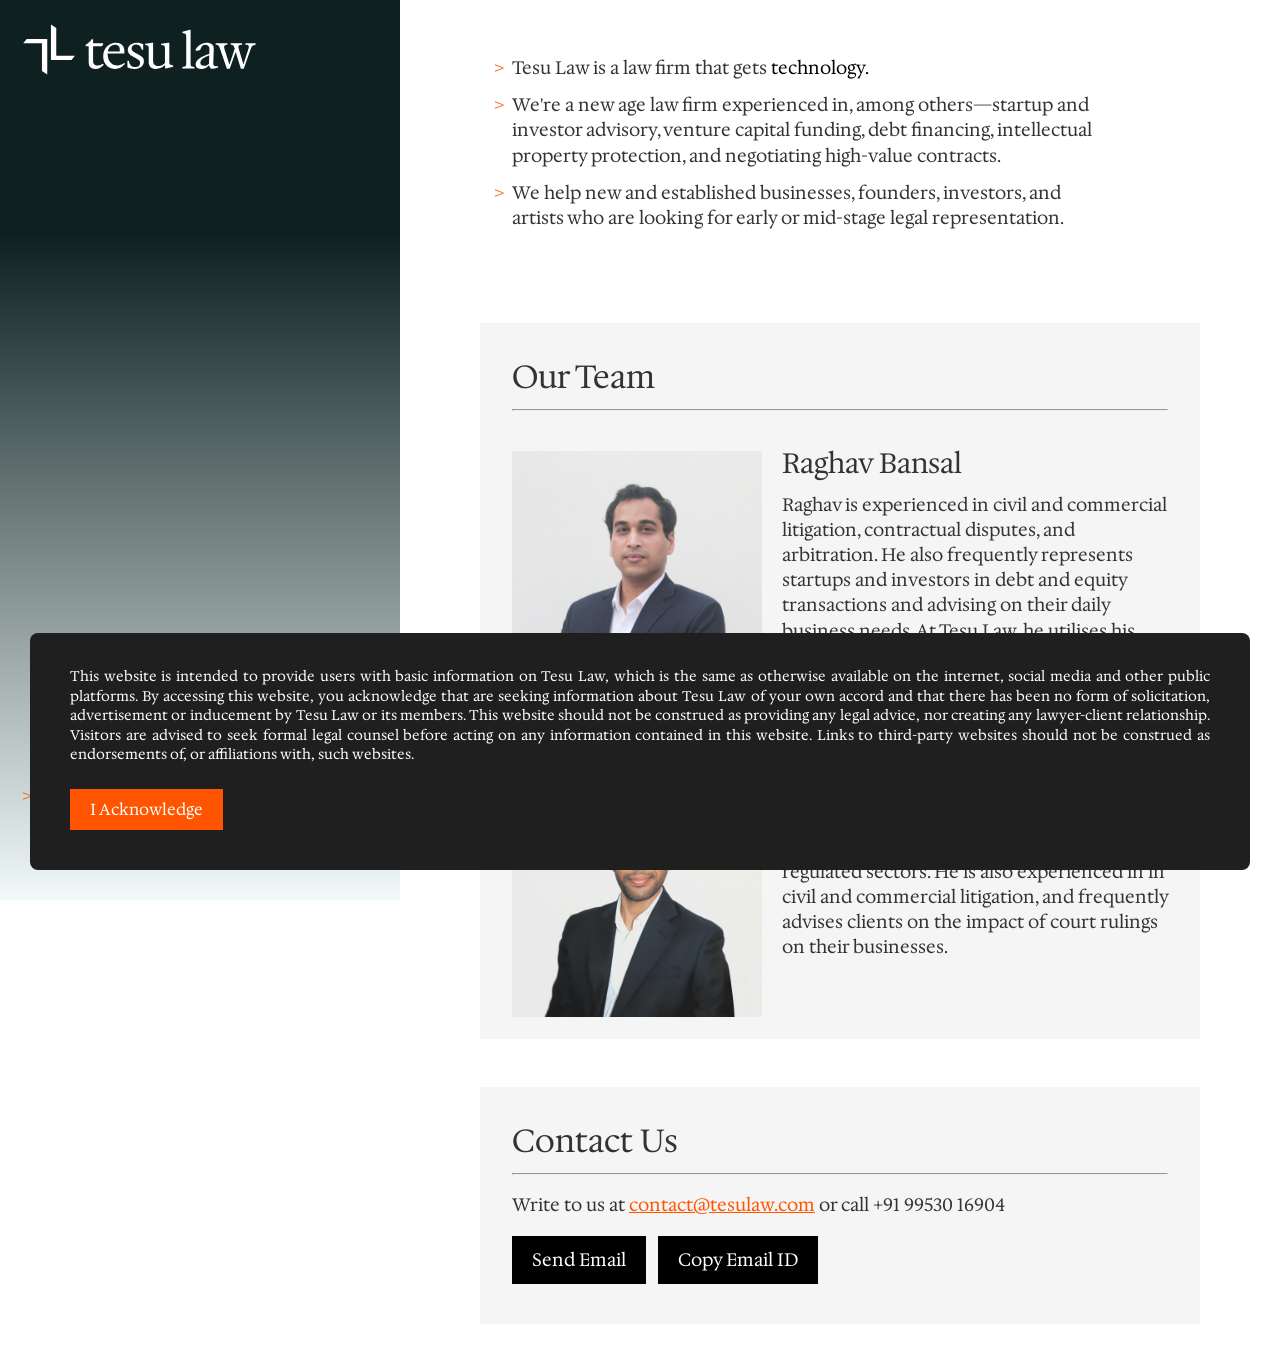
<file: index.html>
<!DOCTYPE html>
<html lang="en">

<head>
    <link rel="stylesheet" href="clock.css">
    <link rel="preconnect" href="https://fonts.googleapis.com">
    <link rel="preconnect" href="https://fonts.gstatic.com" crossorigin>
    <link
        href="https://fonts.googleapis.com/css2?family=Hedvig+Letters+Serif:opsz@12..24&family=JetBrains+Mono:ital,wght@0,100..800;1,100..800&display=swap"
        rel="stylesheet">
    <meta charset="UTF-8">
    <meta name="viewport" content="width=device-width, initial-scale=1.0">
    <meta property="og:title" content="Tesu Law">
    <meta property="og:description"
        content="A new-age law firm experienced in startup and investor advisory, venture capital funding, debt financing, intellectual property protection, and negotiating high-value contracts.">
    <meta property="og:image" content="https://tesulaw.com/og-image.jpg">
    <meta property="og:url" content="https://tesulaw.com">
    <title>Tesu Law</title>
    <style>
        :root {
            --accent-color: #FF5400;
            --text-color: #333;
            --text-color-dark: #000;
            --text-color-light: #666;
            --text-color-lighter: #cacaca;
            --serif-font: "Hedvig Letters Serif", serif;
            --sans-font: system-ui, -apple-system, BlinkMacSystemFont, "Segoe UI", Roboto, Oxygen, Ubuntu, Cantarell, "Open Sans", "Helvetica Neue", sans-serif;


            --toobigspacing: 40px;
            --header-height: 60px;
            --left-width: 360px;

            --gradient: linear-gradient(180deg, #0E2020 26.04%, #F1F9F9 100%);
            --black: #000;
            --white: #fff;
            --card-bg: #F5F5F5;
            --page-bg: #FFF;
            --popup-color: #1f1f1f;
        }

        a {
            color: var(--accent-color);
        }

        html {
            scroll-behavior: smooth;
        }

        .mobile-only {
            display: none;
        }

        .profile-photo {
            width: 250px;
            height: 50%;
        }

        body {
            margin: 0;
            padding: 0;
            background: var(--page-bg);
            color: #333;
            font-size: 18px;
            font-family: var(--serif-font);
            font-optical-sizing: auto;
            font-weight: 300;
            line-height: 1.4;
        }

        .landing-header {
            text-wrap: pretty;
            margin-top: 120px;
            margin-left: -3px;
            color: var(--text-color-light);
        }

        .text-lighter {
            color: var(--text-color-lighter);
        }

        .text-accent {
            color: var(--accent-color);
        }

        .logo {
            max-width: 240px;
        }

        .anchor {
            display: block;
            position: relative;
            top: -60px;
            visibility: hidden;
        }

        h1 {
            font-size: 32px;
            margin-block-start: 0;
            margin-block-end: 0.2em;
        }

        h2 {
            font-size: 28px;
            margin-block-end: -0.3em;
            margin-block-start: -0.25em;
        }

        h1,
        h2,
        h3,
        h4,
        h5,
        h6 {
            font-family: var(--serif-font);
            font-optical-sizing: auto;
            font-weight: 400;
        }

        header {
            display: flex;
            justify-content: flex-end;
            margin: 20px 0;
        }

        .header-item {
            color: var(--text-color);
            margin: 0 20px;
        }

        .header-item:hover {
            color: var(--accent-color);
        }

        footer {
            position: sticky;
            top: 0;
            height: var(--header-height);
            display: flex;
            flex-direction: row;
            vertical-align: middle;
            justify-content: space-between;
            background-color: var(--black);
            color: var(--white);
            padding: 0 48px 0 39px;
            align-items: center;
        }

        .footer-item {
            display: inline-block;
            margin: 0 20px;
            text-decoration: none;
            color: var(--white);
        }

        .footer-item:hover {
            color: var(--accent-color);
        }


        .layout {
            display: flex;
            flex-direction: row;
            justify-content: space-evenly;
        }

        .left-container {
            position: fixed;
            left: 0;
            top: 0;
            bottom: 0;
            width: 400px;
            flex-basis: var(--left-width);
            background: var(--gradient);
            padding: 20px;
            display: flex;
            flex-direction: column;
            justify-content: space-between;
        }

        .right-container {
            margin-left: 400px;
            display: flex;
            flex-direction: column;
        }

        .contact {
            padding: 8px 20px 8px;
        }

        ul {
            margin: 0;
            padding: 0;
            max-width: 600px;
        }

        li {
            list-style: none;
            padding-bottom: 12px;
        }

        li::before {
            content: ">";
            color: var(--accent-color);
            font-weight: bold;
            display: inline-block;
            width: 1em;
            margin-left: -1em;
        }

        .header {
            background-color: #000;
            color: #fff;
            padding: 20px;
            text-align: center;
        }

        .content {
            margin: 20px 0;
            background-color: #fff;
            padding: 20px;
            border-radius: 8px;
            box-shadow: 0 0 10px rgba(0, 0, 0, 0.1);
        }

        .accent {
            color: deepred;
        }

        .popup {
            position: fixed;
            bottom: 0;
            left: 0;
            right: 0;
            width: 100%;
            height: 100%;
            display: flex;
            justify-content: center;
            align-items: center;
            color: #fff;
            text-align: justify;
            z-index: 1000;
            font-size: 14px;
        }

        .popup-content {
            position: fixed;
            right: 0;
            left: 0;
            bottom: 0;
            background: var(--popup-color);
            padding: 20px 40px 40px 40px;
            border-radius: 8px;
            margin: 30px;
        }

        .popup button {
            margin-top: 10px;
            padding: 10px 20px;
            border: none;
            background: var(--accent-color);
            color: var(--white);
            cursor: pointer;
            font-family: var(--body-font);
            font-size: 16px;
        }

        .popup button:hover {
            background: var(--accent-color);
        }

        .button {
            display: inline-block;
            background: var(--black);
            color: var(--white);
            text-decoration: none;
            padding: 12px 20px 10px 20px;
            width: auto;
            cursor: pointer;
            margin: 0 8px 8px 0;
        }

        .button:hover {
            background: var(--accent-color);
        }

        .card {
            padding: 32px;
            max-width: 720px;
            margin: 24px;
        }

        .card-bg {
            background: var(--card-bg);
        }

        .section-2 {
            margin: 100px 0 100px 0;
        }

        #typewriter {
            transition: .2s;
        }

        .fadeindown {
            animation: fadeindown .5s ease-out;
            animation-fill-mode: forwards;
            opacity: 0;
        }

        .fadeinup {
            animation: fadeinup .5s ease-out;
            animation-fill-mode: forwards;
            opacity: 0;
        }

        @keyframes fadeindown {
            from {
                opacity: 0;
                transform: translateY(-20px);
            }

            to {
                opacity: 1;
                transform: translateY(0);
            }
        }

        @keyframes fadeinup {
            from {
                opacity: 0;
                transform: translateY(20px);
            }

            to {
                opacity: 1;
                transform: translateY(0);
            }
        }

        .delay-1 {
            animation-delay: .3s;
        }

        .delay-2 {
            animation-delay: .6s;
        }

        .delay-3 {
            animation-delay: .9s;
        }

        .delay-4 {
            animation-delay: 1.2s;
        }

        .profile-card {
            display: flex;
            flex-direction: row;
            margin-bottom: -10px;
            margin-top: 40px;
        }

        .profile-text {
            padding: 0 0 0 20px;
        }

        .anim-text-in {
            animation: text-in 0.5s;
            animation-fill-mode: forwards;
        }

        @keyframes text-in {
            from {
                color: var(--text-color-lighter);
            }

            to {
                color: var(--text-color-dark);
            }
        }

        @media (max-width: 1000px) {

            .desktop-only {
                display: none;
            }

            .layout {
                flex-direction: column;
                align-items: center;
                margin-bottom: 20px;
            }

            .left-container {
                background: none;
                margin: 4px 16px 0 0;
                position: relative;
                flex-basis: 0;
                min-width: none;
                width: auto;
            }

            .right-container {
                position: relative;
                padding: 20px 36px 32px 36px;
                background: var(--white);
                margin: 8px;
                height: auto;
                max-width: 720px;
            }

            .popup {}

            .popup-content {
                font-size: 15px;
                margin: 20px;
            }


            body {
                background: none;
            }

            html {
                background: var(--gradient);
            }

            footer {
                height: 48px;
                padding: 0 8px 0 16px;
            }

            .footer-item {
                margin: 0 12px;
            }

            .card {
                background-color: var(--white);
                max-width: none;
                margin: 30px 0 30px 0;
                padding: 0;
            }

            .section-2 {
                margin: 16px 0;
            }

            .landing-header {
                margin-left: -2px;
                margin-top: 12px;
            }

            .profile-card {
                flex-direction: column;
            }

            .profile-photo {
                width: 100%;
                max-width: 400px;
                height: auto;
                margin-bottom: 28px;
            }

            .profile-text {
                padding: 0;
            }
        }

        @media (max-width: 500px) {

            .mobile-only {
                display: block;
            }

            .layout {
                flex-direction: column;
                align-items: left;
                margin-bottom: 0;
            }

        }
    </style>
</head>

<body>
    <div class="popup" id="disclaimerPopup">
        <div class="popup-content fadeinup delay-4">
            <p>
                This website is intended to provide users with basic information on Tesu Law, which is the same as
                otherwise available on the internet, social media and other public platforms.
                By accessing this website, you acknowledge that are seeking information about Tesu Law of your own
                accord and that there has been no form of solicitation, advertisement or inducement by Tesu Law or its
                members.
                ⁠This website should not be construed as providing any legal advice, nor creating any lawyer-client
                relationship. Visitors are advised to seek formal legal counsel before acting on any information
                contained in this website.
                Links to third-party websites should not be construed as endorsements of, or affiliations with, such
                websites.
            </p>
            <button onclick="closePopup()">I Acknowledge</button>
        </div>
    </div>

    <div class="layout">


        <div class="left-container">
            <img class="logo" src="tesulaw-logo-horizontal-white-vector.svg" alt="Tesu Law Logo">
            <div class="contact desktop-only">
                <ul>
                    <li>
                        <b>get in touch</b>
                        <br>contact@tesulaw.com
                        <br>+91 99530 16904
                    </li>

                </ul>

            </div>
        </div>

        <div class="right-container">

            <div class="card">
                <div class="anchor" id="about"></div>

                <ul class="fadeindown delay-1">
                    <li>Tesu Law is a law firm that <span class="mobile-only"></span>gets <span id="domain"> </span>
                    </li>
                    <li>We're a new age law firm experienced in, among others—startup and investor advisory, venture
                        capital funding,
                        debt financing, intellectual property protection, and negotiating high-value contracts.
                    <li>We help new and established businesses, founders, investors, and artists who are looking for
                        early or mid-stage legal representation.
                </ul>
            </div>

            <div class="card card-bg fadeindown delay-3">
                <div class="anchor" id="team"></div>
                <h1>Our Team</h1>
                <hr>
                <div class="profile-card">
                    <img class="profile-photo" src="raghav.jpg" alt="Raghav Bansal">
                    <div class="profile-text">
                        <h2>Raghav Bansal</h2>
                        <p>Raghav is experienced in civil and commercial litigation, contractual disputes, and
                            arbitration. He also frequently represents startups and investors in debt and equity
                            transactions and advising on their daily business needs. At Tesu Law, he utilises his vast
                            experience in commercial disputes to eliminate ambiguities in contracts at the drafting
                            stage.</p>
                    </div>
                </div>
                <div class="profile-card">
                    <img class="profile-photo" src="pranav.jpg" alt="Raghav Bansal">
                    <div class="profile-text">
                        <h2>Pranav Butalia</h2>
                        <p>Pranav specialises in drafting and negotiating high value contracts, particularly in
                            heavily-regulated sectors. He is also experienced in in civil and commercial litigation, and
                            frequently advises clients on the impact of court rulings on their businesses.</p>
                    </div>
                </div>
            </div>

            <div class="card card-bg fadeindown delay-2">
                <div class="anchor" id="contact"></div>
                <h1>Contact Us</h1>
                <hr>
                <p>Write to us at <a href="mailto:contact@tesulaw.com" class="text-accent"
                        id="email">contact@tesulaw.com</a> or call +91 99530 16904</p>
                <a class="button" href="mailto:contact@tesulaw.com">Send Email</a>
                <div class="button" id="copyemail" onclick="copyEmail()">Copy Email ID</div>
            </div>

        </div>

    </div>


    <script>
        function closePopup() {
            document.getElementById('disclaimerPopup').style.display = 'none';
        }

        function copyEmail() {
            var email = document.getElementById('email');
            var copyemail = document.getElementById('copyemail');
            var range = document.createRange();
            range.selectNode(email);
            window.getSelection().removeAllRanges();
            window.getSelection().addRange(range);
            document.execCommand('copy');
            window.getSelection().removeAllRanges();
            copyemail.innerHTML = "Email copied to clipboard.";
            copyemail.style.background = "var(--text-color-light)";
            // copyemail.style.paddingLeft = "0";
            copyemail.style.marginLeft = "0";
        }

        // var typeBox = document.getElementById("typewriter");
        // var txt = typeBox.innerHTML;
        // typeBox.innerHTML = "";
        // var i = 0;
        // var speed = 50;

        // function typeWriter() {
        //     if (i < txt.length) {
        //         typeBox.innerHTML += txt.charAt(i);
        //         if (txt.charAt(i) == ".") {
        //             speed = 1000;
        //         } else if (txt.charAt(i) == " ") {
        //             speed = 100;
        //         }
        //         else {
        //             speed = 50;
        //         }
        //         i++;
        //         setTimeout(typeWriter, speed);

        //     }
        // }

        var typeBox = document.getElementById("domain");
        var texts = ["technology.", "business.", "art.", "finance."];
        var currentTextIndex = 0;
        var currentText = texts[currentTextIndex];
        var i = 0;
        var speed = 50;

        document.onload = function () {
            typeWriter();
        };

        function typeWriter() {
            if (i < currentText.length) {
                typeBox.innerHTML += '<span class="anim-text-in" style="animation-delay: ' + (.3 + (0.08 * i)) + 's">' + currentText.charAt(i) + '</span>';
                if (currentText.charAt(i) == ".") {
                    speed = 2000;
                } else if (currentText.charAt(i) == " ") {
                    speed = 100;
                } else {
                    speed = 60;
                }
                i++;
                setTimeout(typeWriter, speed);
            } else {
                i = 0;
                typeBox.innerHTML = "";
                currentTextIndex = (currentTextIndex + 1) % texts.length;
                currentText = texts[currentTextIndex];
                setTimeout(typeWriter, 100);
            }
        }

        // first time
        typeWriter();


    </script>
</body>

</html>
</file>
<file: clock.css>
:root {
	--main-bg-color: #fff;
	--main-text-color: #888888;
    --accent-color: #FF5400;
}

* {
	box-sizing: border-box;
	/* transition: all ease 0.2s; */
}

.clock {
    height: 120px;
    width: 120px;
	display: flex;
	justify-content: center;
	align-items: center;
	background-color: var(--main-bg-color);
	background-image: url("https://imvpn22.github.io/analog-clock/clock.png");
	background-position: center center;
	background-size: cover;
	border-radius: 50%;
	/* border: 4px solid var(--main-bg-color); */
	/* box-shadow: 0 -15px 15px rgba(255, 255, 255, 0.05),
		inset 0 15px 15px rgba(0, 0, 0, 0.1); */
	transition: all ease 0.2s;
}
.clock:before {
	content: "";
	height: 0.75rem;
	width: 0.75rem;
	background-color: var(--main-text-color);
	border: 2px solid var(--main-bg-color);
	position: absolute;
	border-radius: 50%;
	z-index: 1000;
	transition: all ease 0.2s;
}
.hour,
.min,
.sec {
	position: absolute;
	display: flex;
	justify-content: center;
	border-radius: 50%;
}
.hour {
	height: 4em;
	width: 4em;
}
.hour:before {
	content: "";
	position: absolute;
	height: 50%;
	width: 4px;
	background-color: var(--main-text-color);
	border-radius: 6px;
}
.min {
	height: 5em;
	width: 5em;
}
.min:before {
	content: "";
	height: 50%;
	width: 3px;
	background-color: var(--main-text-color);
	border-radius: 4px;
}
.sec {
	height: 6em;
	width: 6em;
}
.sec:before {
	content: "";
	height: 60%;
	width: 1px;
	background-color: var(--accent-color);
	border-radius: 2px;
}
</file>
